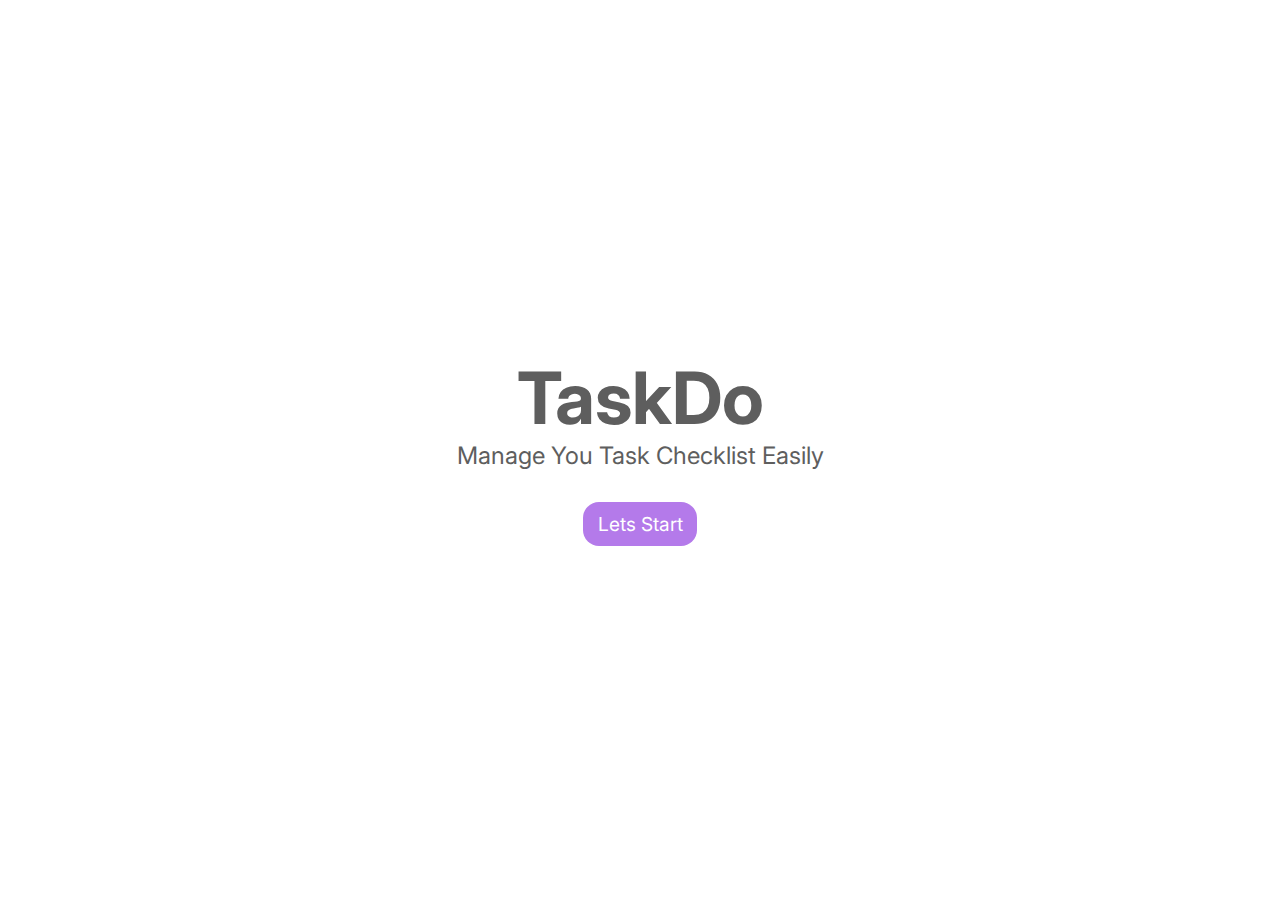
<file: index.html>
<!DOCTYPE html>
<html lang="en">
<head>
    <meta charset="UTF-8">
    <meta http-equiv="X-UA-Compatible" content="IE=edge">
    <meta name="viewport" content="width=device-width, initial-scale=1.0">
    <link rel="stylesheet" href="./style/Home.css">
    <link rel="stylesheet" href="./style/style.css">
    <title>Todo list</title>
</head>
<body>
    <main  class="container">
        <h1>TaskDo</h1>
        <p>Manage You Task Checklist Easily</p>
        <a href="todo.html" class="btn">Lets Start</a>
    </main>
    
        
    
</body>
</html>
</file>
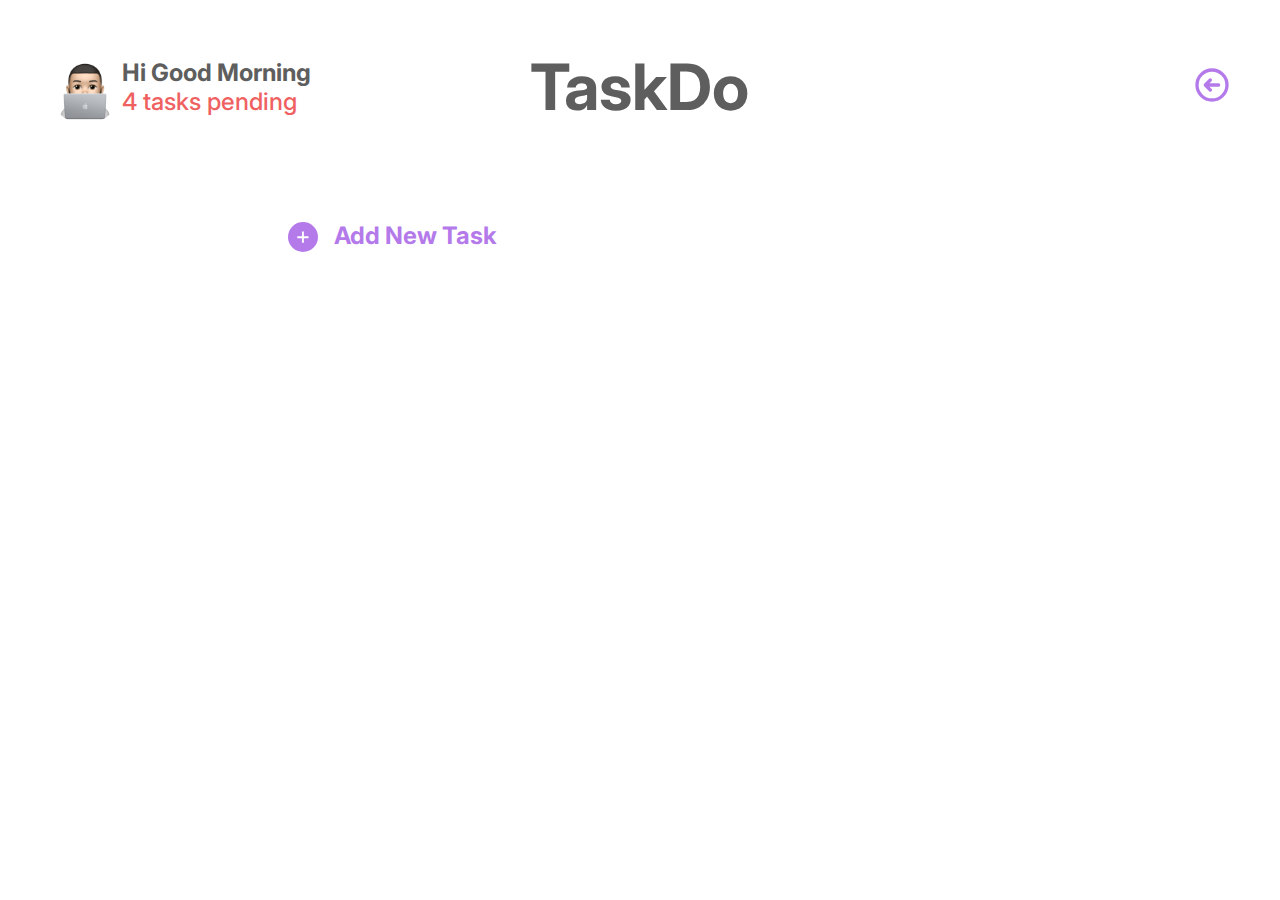
<file: todo.html>
<!DOCTYPE html>
<html lang="en">

<head>
    <meta charset="UTF-8">
    <meta http-equiv="X-UA-Compatible" content="IE=edge">
    <meta name="viewport" content="width=device-width, initial-scale=1.0">
    <link rel="stylesheet" href="./style/todo.css">
    <link rel="stylesheet" href="./style/style.css">
    <title>Task Do </title>
</head>

<body>
    <main>
        <nav>
            <div class="info">
                <img src="./Assets/Ellipse 1.svg" alt="Users Profile">
                <div class="profile">
                    <h2>Hi Good Morning</h2>
                    <p>4 tasks pending</p>
                </div>
            </div>
            <h1 class="title">TaskDo</h1>
            <div class="backTo">
                <img src="./Assets/backIcon.svg" alt="backIcon" height="40" width="40">
            </div>
        </nav>
        <div class="TaskWrap">
            <form class="addTask" onsubmit="handleSubmit(event)">
                <input type="text" id="taskInput" placeholder="Enter The Task...">
                <button type="submit">Add</button>
            </form>
            <div class="task showAddIcon" onclick="showAddField()">
                <img src="./Assets/Group 1.svg" alt="Add new task">
                <p>Add New Task</p>
            </div>

            <!-- <div class="text">
                <img src="./Assets/Frame.svg" alt="remove completed task">
                
                <div class="checkWrapper">
                    <input type="checkbox" onclick="markAsComplete()">
                    <div class="checkbox">
                        <img src="./Assets/checkbox.svg" alt="task has been completed">

                    </div>

                </div>
                <p class="content">Morning Walk</p>

            </div> -->

        </div>
    </main>
</body>
<script src="./style/script.js"></script>

</html>
</file>
<file: style/Home.css>
@import url('https://fonts.googleapis.com/css2?family=Inter:wght@700&display=swap');
:root{
    --white:#ffffff;
}
*{
    margin: 0;
    padding: 0;
    box-sizing: border-box;
}

body{
    background:  var(--white);
}
.container{
    display:flex;
    justify-content: center;
    align-items: center;
    flex-direction: column;
    height: 100vh;
}
.container h1{
    font-size:4.5rem;
    color:#5E5E5E;
    font-family: 'Inter', sans-serif;
}
.container p{
    color:#5E5E5E;
    font-family: 'Inter', sans-serif;
    font-size: 1.5rem;
}
.btn{
   font-size: 1.2rem;
   font-family: 'Inter', sans-serif;
   color: #FFFFFF;
   margin-top:2rem;
   padding: 0.6rem 0.9rem;
   outline: none;
   border: none;
   border-radius:1rem;
   background: #B47AEA;
   cursor: pointer;
   text-decoration: none;

}
</file>
<file: style/style.css>
@font-face {
  font-family: 'icomoon';
  src:  url('../fonts/icomoon.eot?fbk3sn');
  src:  url('../fonts/icomoon.eot?fbk3sn#iefix') format('embedded-opentype'),
    url('../fonts/icomoon.ttf?fbk3sn') format('truetype'),
    url('../fonts/icomoon.woff?fbk3sn') format('woff'),
    url('../fonts/icomoon.svg?fbk3sn#icomoon') format('svg');
  font-weight: normal;
  font-style: normal;
  font-display: block;
}

[class="icon-"], [class*=" icon-"] {
  /* use !important to prevent issues with browser extensions that change fonts */
  font-family: 'icomoon' !important;
  speak: never;
  font-style: normal;
  font-weight: normal;
  font-variant: normal;
  text-transform: none;
  line-height: 1;

  /* Better Font Rendering =========== */
  -webkit-font-smoothing: antialiased;
  -moz-osx-font-smoothing: grayscale;
}

.icon-add-List .path1:before {
  content: "\e900";
  color: rgb(180, 122, 234);
}
.icon-add-List .path2:before {
  content: "\e901";
  margin-left: -0.9677734375em;
  color: rgb(255, 255, 255);
}
.icon-remove-list:before {
  content: "\e902";
}
.icon-back-Icon:before {
  content: "\e903";
}
</file>
<file: style/todo.css>
@import url('https://fonts.googleapis.com/css2?family=Inter:wght@500;700&display=swap');
*{
    margin:0;
    padding:0;
    box-sizing: border-box;
    font-family: 'Inter', sans-serif;
}
body{
    background: #ffffff;
}
main{
    padding:3rem;
}
nav{
   display:grid;
   grid-template-columns: repeat(3,1fr);
   
}
.info{
    display:flex;
    /* justify-content:space-between; */
    align-items:center;
}
.info h2{
    color: #5E5E5E;
    font-size: 1.5rem;
    font-weight: 700;

}
.info p{
    color:#EF6161;
    font-size: 1.5rem;
    font-weight: 500;
    
}
.title{
    font-size: 4rem;
    font-weight: 700;
    color:#5E5E5E;
    text-align: center;
}
.backTo{
    align-self: center;
    justify-self: end;
    cursor: pointer;
}
.TaskWrap{
    width:50rem;
    margin-top: 6rem;
    margin-left:15rem;
    /* border: 2px solid red; */
    
}
.task{
    display: none;
    cursor: pointer;
        
}
.task img{
    margin-bottom:3rem;
    cursor: pointer;
}
.task p{
    font-size: 1.5rem;
    font-weight: 700;
    color: #B47AEA;
    margin-left:1rem;
    margin-bottom:3rem;
    
}
.text{
    display: flex;
    /* justify-content: center; */
    align-items: center;
    
}
.text img{
    width:2.5rem;
    cursor: pointer;
    margin-left:-0.3rem;


}
.checkWrapper{
    position: relative;
    width: 2rem;
    height:2rem;
      margin-left:0.5rem ;
      
}
input[type="checkbox"]{
    width: 2rem;
    height:2rem;
    border:2rem solid #1E9CEA;
    /* background:#1E9CEA; */
    /* appearance: none; */
     position: absolute;
    top:0;
    left:0;
    opacity: 0;
    cursor: pointer;
     z-index: 1;
}

.checkbox{
  
    width:2rem;
    height:2rem;
    border:3px solid #1E9CEA;
    border-radius:0.3rem;
    cursor: pointer;
    background:#fff;
    /* background-image: url(../images/checkbox.png); */
    display:flex;
    justify-content:center;
    align-items:center;
    transition: all 0.1s;
}
.checkbox img{
    width:1.3rem;
    transform: scale(0);
    transition: all 0.1s;
}

.content{
    margin-left:1rem;
    font-size:1.5rem;
    font-weight: 500;
    color: #000000;
    /* letter-spacing:0.1rem; */
    text-transform:uppercase;
   
}
input[type="checkbox"]:checked + .checkbox img{
    
     transform: scale(1);
     
}
input[type="checkbox"]:checked + .checkbox{
    background: #1E9CEA;
    
}


input[type="checkbox"]:not(:checked) + .checkbox img{
    
     transform: scale(0);
}
input[type="checkbox"]:not(:checked) + .checkbox{
    background: #FFF;
    
}
input[type=checkbox]:checked  label.content{
  text-decoration-line: line-through;
}
.showCompleted{
    text-decoration-line: line-through;
}
.addTask{
    margin-bottom: 2rem;
 display: none;
}
input[type="text"]{
    width:20rem;
    height: 3rem;
    outline: none;
    border: 3px solid #B47AEA;
    border-radius: 0.5rem;
    padding:0.5rem;
    color:#000000;
    transition: all 0.3s;
    font-size:1.2rem;
    
}

.addTask button{
    width:5rem;
     height: 3rem;
     cursor: pointer;
      background: #B47AEA;
      border-radius: 0.5rem;
      outline: none;
      border: none;
      color:#fff;
      font-weight: bold;
      font-size: 1.2rem;
}
.addTask button:hover{
  background:#fff;
  color:#B47AEA;
   border: 3px solid #B47AEA;
}

.showField{
    display: block;

}
.showAddIcon{
    display:flex;
}
.error{
    border:3px solid red !important;
}
@media (max-width:1040px){
    html{
        font-size:12px;
    }
}
@media (max-width:840px){
    html{
        font-size:10px;
    }
}
@media (max-width:679px){
    html{
        font-size:8px;
    }
    .title{
        font-size:24px;
        display:flex;
        justify-content: center;
        align-items: center;
    }
    .backTo img{
        width:3.5rem;
    }
    .info img{
        width:5rem;
    }
    .profile{
        display:flex;
        justify-content: center;
        flex-direction: column;
        align-items: center;
    }
    .task img{
        width:2rem;
    }
}
@media (max-width:549px){
    html{
        font-size:6px;
    }
}
@media (max-width:400px){
  .title{
        font-size:36px;
        display:flex;
        justify-content: center;
        align-items: center;
        margin-top:4rem;
    }
    .backTo img{
        width:65rem;
        margin-top:4rem;
    }
    .info{
        display:none;
    }
   .task{
       margin-top:15rem;
   }
    .task img{
        width:4.5rem;
        margin-left: 1.2rem;
    }
    .task p{
        font-size:4.5rem;
        
    }
    .task img{
    margin-bottom:5rem;
    cursor: pointer;
}
.text img{
    width:7rem;
    cursor: pointer;
    /* margin-left:-5rem; */



}
.TaskWrap{
    margin:2rem;
}
.checkbox{
    margin-top:-1rem;
    width:5rem;
    height:5rem;
}
.content{
    font-size:24px;
    margin-left: 4.5rem;
    text-align: wrap;
}
.addTask{
    margin-top:15rem;
}
.addTask input{
   width:40rem;
   height:8rem;
   font-size: 5rem;
}
.addTask button{
     width:8rem;
   height:8rem;
   position:relative;
   top:-0.5rem;
   font-size:2rem;
}
}
</file>
